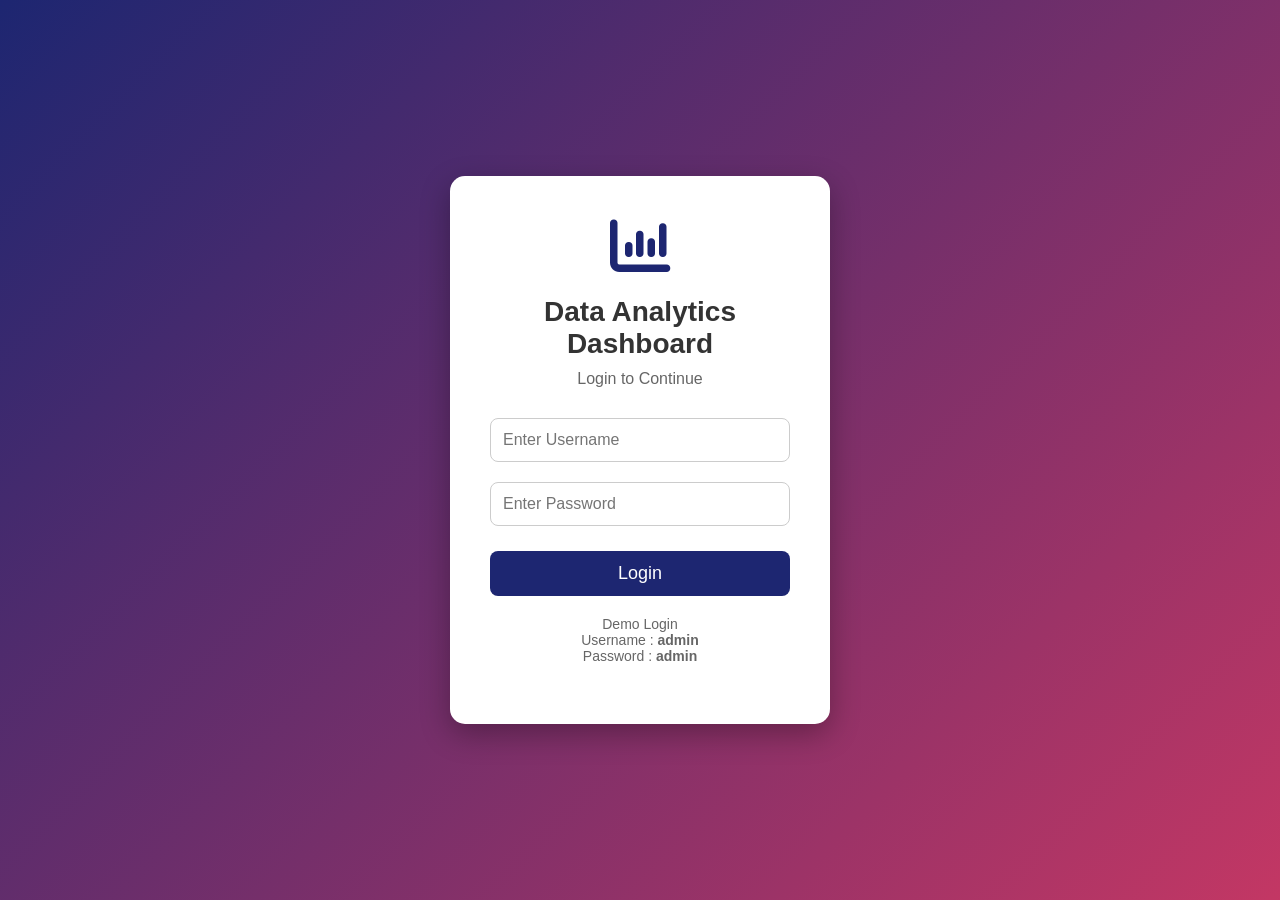
<file: DataAnalyticsDashboard/index.html>
<!DOCTYPE html>
<html lang="en">
<head>
    <meta charset="UTF-8">
    <meta name="viewport" content="width=device-width, initial-scale=1.0">
    <title>Data Analytics Dashboard - Login</title>

    <link rel="stylesheet" href="style.css">

    <!-- Font Awesome -->
    <link rel="stylesheet"
          href="https://cdnjs.cloudflare.com/ajax/libs/font-awesome/6.5.2/css/all.min.css">
</head>

<body class="login-body">

<div class="login-container">

    <div class="login-box">

        <i class="fa-solid fa-chart-column login-icon"></i>

        <h1>Data Analytics Dashboard</h1>

        <p>Login to Continue</p>

        <input type="text" id="username" placeholder="Enter Username">

        <input type="password" id="password" placeholder="Enter Password">

        <button onclick="login()">Login</button>

        <p class="demo">
            Demo Login<br>
            Username : <b>admin</b><br>
            Password : <b>admin</b>
        </p>

    </div>

</div>

<script src="script.js"></script>

</body>
</html>
</file>
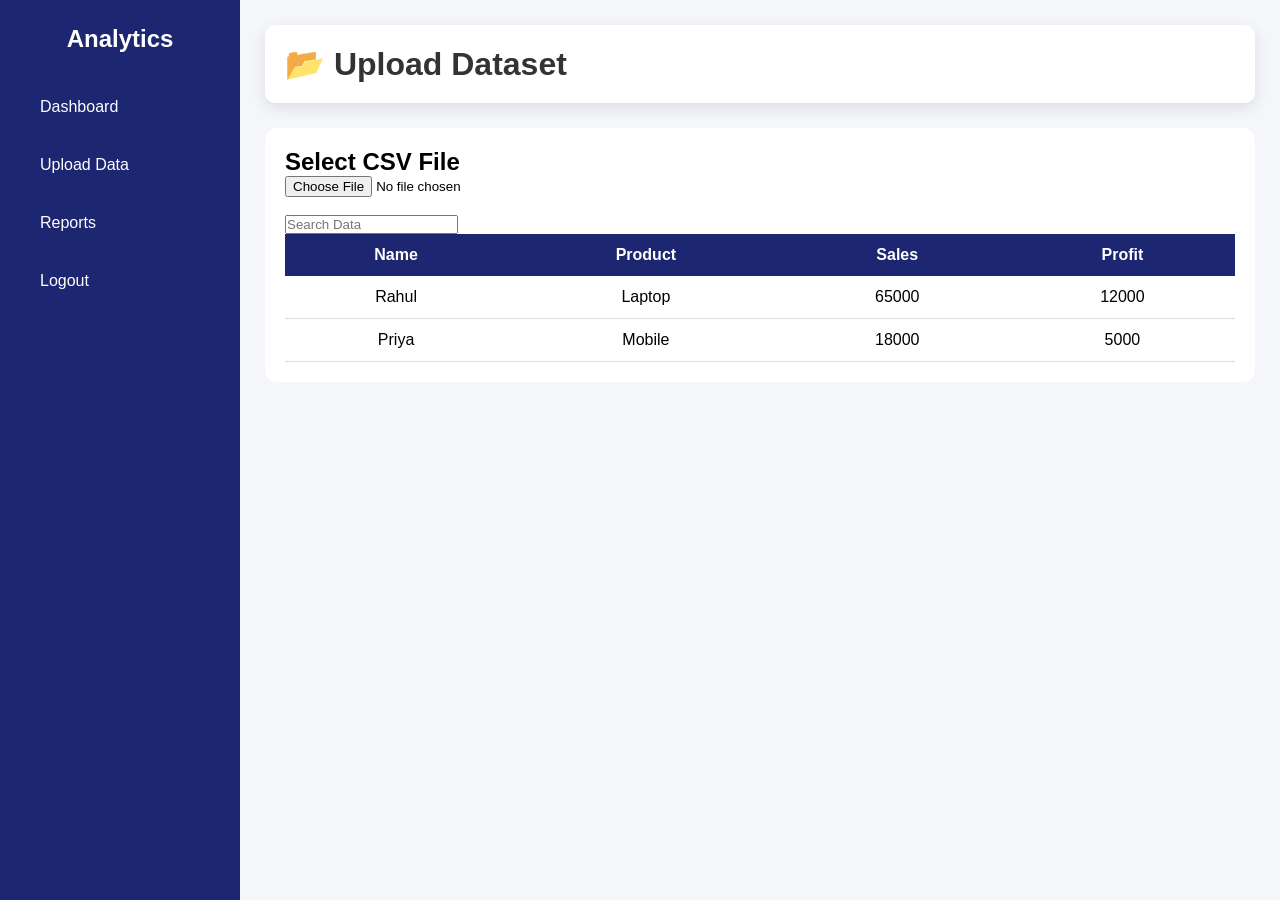
<file: DataAnalyticsDashboard/upload.html>
<!DOCTYPE html>
<html>

<head>

<title>Upload Data</title>

<link rel="stylesheet" href="style.css">


</head>


<body>


<div class="sidebar">


<h2>
Analytics
</h2>


<ul>

<li onclick="window.location='dashboard.html'">
Dashboard
</li>


<li>
Upload Data
</li>


<li>
Reports
</li>


<li onclick="logout()">
Logout
</li>


</ul>


</div>





<div class="main">


<header>

<h1>
📂 Upload Dataset
</h1>

</header>




<div class="table-box">


<h2>Select CSV File</h2>


<input 
type="file"
id="fileInput"
accept=".csv">



<br><br>


<input 
type="text"
id="search"
placeholder="Search Data"
onkeyup="searchTable()">





<table id="dataTable">


<thead>


<tr>

<th>Name</th>

<th>Product</th>

<th>Sales</th>

<th>Profit</th>


</tr>


</thead>



<tbody>


<tr>

<td>Rahul</td>

<td>Laptop</td>

<td>65000</td>

<td>12000</td>


</tr>



<tr>

<td>Priya</td>

<td>Mobile</td>

<td>18000</td>

<td>5000</td>


</tr>



</tbody>


</table>



</div>


</div>



<script src="script.js"></script>


</body>

</html>
</file>
<file: DataAnalyticsDashboard/style.css>
/* ==========================
   GLOBAL STYLE
========================== */

*{
    margin:0;
    padding:0;
    box-sizing:border-box;
    font-family:Arial, Helvetica, sans-serif;
}


body{
    background:#f4f6f9;
}


/* ==========================
   LOGIN PAGE
========================== */

.login-body{

    height:100vh;
    display:flex;
    justify-content:center;
    align-items:center;

    background:linear-gradient(
        135deg,
        #1d2671,
        #c33764
    );

}


.login-container{

    width:100%;
    display:flex;
    justify-content:center;

}


.login-box{

    width:380px;
    background:white;

    padding:40px;

    border-radius:15px;

    text-align:center;

    box-shadow:
    0px 10px 30px rgba(0,0,0,0.3);

}


.login-icon{

    font-size:60px;

    color:#1d2671;

    margin-bottom:20px;

}


.login-box h1{

    font-size:28px;

    color:#333;

    margin-bottom:10px;

}


.login-box p{

    color:#666;

    margin-bottom:20px;

}



.login-box input{

    width:100%;

    padding:12px;

    margin:10px 0;

    border-radius:8px;

    border:1px solid #ccc;

    font-size:16px;

}



.login-box button{

    width:100%;

    padding:12px;

    margin-top:15px;

    background:#1d2671;

    color:white;

    border:none;

    border-radius:8px;

    cursor:pointer;

    font-size:18px;

}


.login-box button:hover{

    background:#c33764;

}



.demo{

    margin-top:20px;

    font-size:14px;

}



/* ==========================
   DASHBOARD SIDEBAR
========================== */


.sidebar{

    width:240px;

    height:100vh;

    position:fixed;

    left:0;

    top:0;

    background:#1d2671;

    color:white;

    padding:25px;

}


.sidebar h2{

    text-align:center;

    margin-bottom:30px;

}



.sidebar ul{

    list-style:none;

}



.sidebar ul li{

    padding:15px;

    margin:10px 0;

    cursor:pointer;

    border-radius:8px;

}


.sidebar ul li:hover{

    background:#c33764;

}



/* ==========================
   DASHBOARD CONTENT
========================== */


.main{

    margin-left:240px;

    padding:25px;

}



header{

    background:white;

    padding:20px;

    border-radius:10px;

    box-shadow:0 5px 15px rgba(0,0,0,0.1);

}



header h1{

    color:#333;

}



/* ==========================
   CARDS
========================== */


.cards{

    display:grid;

    grid-template-columns:
    repeat(4,1fr);

    gap:20px;

    margin-top:25px;

}



.card{

    background:white;

    padding:25px;

    border-radius:12px;

    text-align:center;

    box-shadow:
    0 5px 15px rgba(0,0,0,0.1);

}


.card h3{

    color:#777;

}



.card h1{

    color:#1d2671;

    margin-top:10px;

}



/* ==========================
   CHARTS
========================== */


.charts{

    display:grid;

    grid-template-columns:1fr 1fr;

    gap:20px;

    margin-top:25px;

}



.chart{

    background:white;

    padding:20px;

    border-radius:12px;

    box-shadow:
    0 5px 15px rgba(0,0,0,0.1);

}



/* ==========================
   TABLE
========================== */


.table-box{

    background:white;

    margin-top:25px;

    padding:20px;

    border-radius:12px;

}



table{

    width:100%;

    border-collapse:collapse;

}



th{

    background:#1d2671;

    color:white;

    padding:12px;

}


td{

    padding:12px;

    text-align:center;

    border-bottom:1px solid #ddd;

}


tr:hover{

    background:#f5f5f5;

}



/* ==========================
   RESPONSIVE DESIGN
========================== */


@media(max-width:900px){


.cards{

grid-template-columns:
repeat(2,1fr);

}


.charts{

grid-template-columns:
1fr;

}


.sidebar{

width:180px;

}


.main{

margin-left:180px;

}


}
</file>
